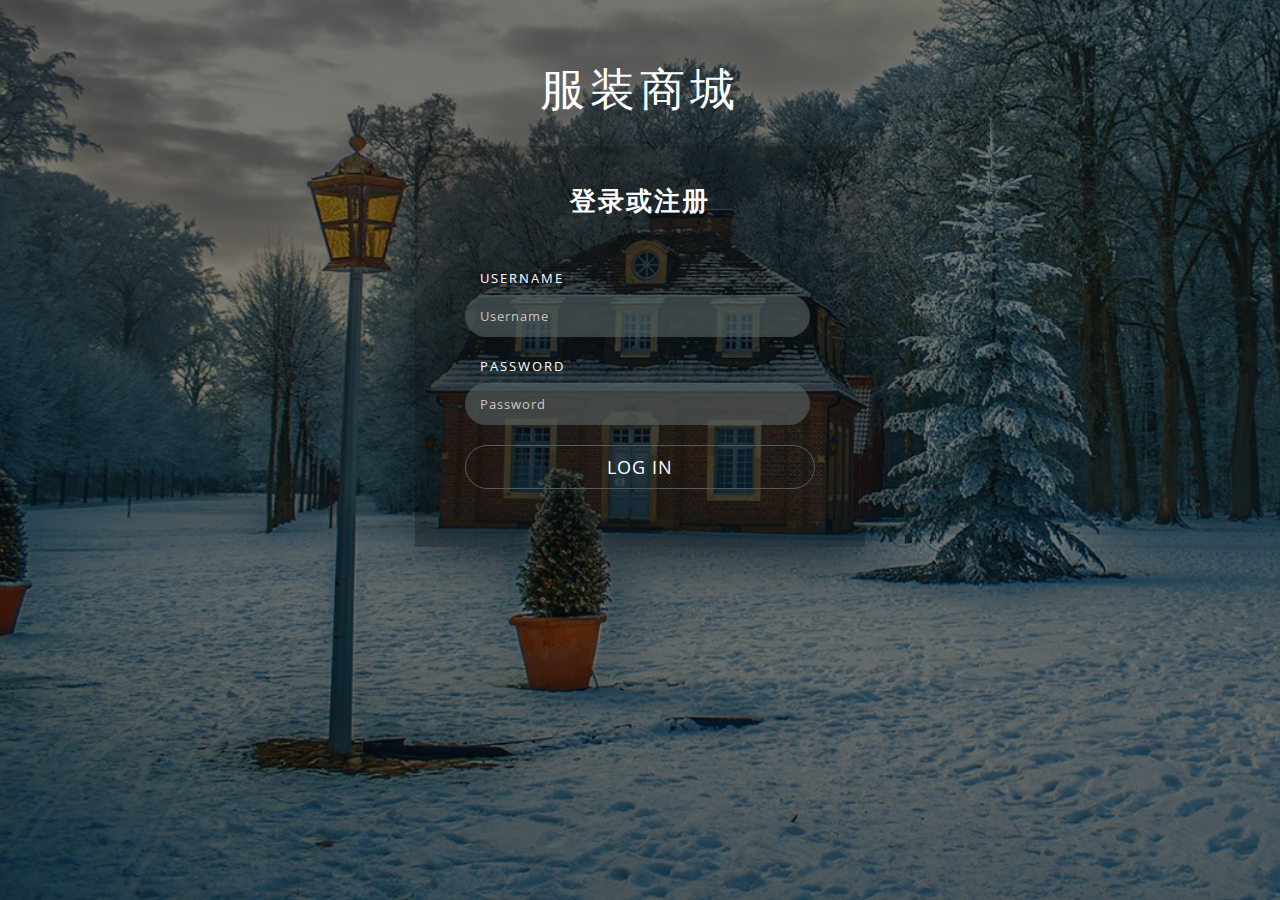
<file: src/main/resources/templates/index.html>
<!--
	Author: W3layouts
	Author URL: http://w3layouts.com
	License: Creative Commons Attribution 3.0 Unported
	License URL: http://creativecommons.org/licenses/by/3.0/
-->
<!DOCTYPE html>
<html lang="en">
<head>
	<!-- Meta tags -->
	<title>服装商城</title>
	<meta name="keywords" content="Winter Login Form Responsive widget, Flat Web Templates, Android Compatible web template, 
	Smartphone Compatible web template, free webdesigns for Nokia, Samsung, LG, SonyEricsson, Motorola web design" />
	<meta charset="utf-8">
	<meta http-equiv="X-UA-Compatible" content="IE=edge">
	<meta name="viewport" content="width=device-width, initial-scale=1">
	<!-- stylesheets -->
	<link rel="stylesheet" href="css/font-awesome.css">
	<link rel="stylesheet" href="css/style.css">
	<!-- google fonts  -->
	<link href="//fonts.googleapis.com/css?family=Open+Sans" rel="stylesheet">
	<link href="//fonts.googleapis.com/css?family=Raleway:400,500,600,700" rel="stylesheet">
	<script type="text/javascript" src="resources/scripts/jquery-1.3.2.min.js"></script>
	<script type="text/javascript" src="js/in.js"></script>
</head>
<body>
<div class="agile-login">
	<h1>服装商城</h1>
	<div class="wrapper">
		<h2>登录或注册</h2>
		<div class="w3ls-form">
			<form action="/login" method="post">
			
				<label>Username</label>
				<input type="text" name="Aid" placeholder="Username" required/>
			    
				<label>Password</label>
				<input type="password" name="Akey" placeholder="Password" required />
			    
				<input type="submit" value="Log In" />
			
			    <p th:text="*{error}"/>
			</form>
		</div>
	</div>
	<br>
</div>
</body>
</html>
</file>
<file: src/main/resources/templates/css/style.css>
/*--
	Author: W3Layouts
	Author URL: http://w3layouts.com
	License: Creative Commons Attribution 3.0 Unported
	License URL: http://creativecommons.org/licenses/by/3.0/
--*/
/*-- Reset-Code --*/

body {
	padding: 0;
	margin: 0;
	background: ;

}
body a {
	color:red;
	transition: 0.5s all;
	-webkit-transition: 0.5s all;
	-moz-transition: 0.5s all;
	-o-transition: 0.5s all;
	-ms-transition: 0.5s all;
	text-decoration: none;
}
body a:hover {
	text-decoration: none;
}
body a:focus, a:hover {
	text-decoration: none;
}
input[type="button"], input[type="submit"] {
	transition: 0.5s all;
	-webkit-transition: 0.5s all;
	-moz-transition: 0.5s all;
	-o-transition: 0.5s all;
	-ms-transition: 0.5s all;
}
h1, h2, h3, h4, h5, h6 {
	margin: 0;
	padding: 0;
	font-family: 'Raleway', sans-serif;
}
p {
	margin: 0;
	font-family: 'Open Sans', sans-serif;
	text-align:center;
	color:red;
}
ul {
	margin: 0;
	padding: 0;
}
li {
	list-style-type:none;
}
label {
	margin: 0;
}
a:focus, a:hover {
	text-decoration: none;
	outline: none;
}
/*-- //Reset-Code --*/
body{
	background: url('../images/5copy.jpg') no-repeat;
    background-size: cover;
	min-height: 100vh;
}
.agile-login {

		padding-top: 60px;
}
.wrapper {
    width: 450px;
    margin: auto;
   /* border-radius: 20px; */
    text-align: center;
    padding: 3% 0px;
    /*background-color: rgba(255, 255, 255, 0.31);*/
    background-color: rgba(6, 5, 5, 0.33);
	webkit-box-shadow: 10px 3px 66px -19px rgba(0,0,0,0.75);
    -moz-box-shadow: 10px 3px 66px -19px rgba(0,0,0,0.75);
    box-shadow: 10px 3px 66px -19px rgba(0,0,0,0.75);
}
.w3ls-form {
    display: inline-block;
    width: 350px;
    margin: auto;
    text-align: left;
}
label, input[type="text"],input[type="submit"],input[type="password"]{
    display: block;
	    font-family: 'Open Sans', sans-serif;
}
input[type="text"],input[type="password"] {
    outline: 0;
    padding: 12px 15px;
    border-radius: 25px;
    border: none;
    /* background-color: rgba(31, 248, 255, 0.59); */
    background-color: rgba(87, 102, 103, 0.59);
    color: white;
	width: 90%;
	letter-spacing: 1px;
}
.agile-login h1 {
    text-align: center;
    color: #fff;
    margin-bottom: 2%;
    font-size: 45px;
    font-weight: 300;
    letter-spacing: 5px;
    text-transform: uppercase;
}
.wrapper h2 {
	margin-bottom: 30px;
    text-transform: uppercase;
    font-size: 26px;
    color: white;
    font-weight: 600;
    letter-spacing: 2px;
}
a.pass {
    font-size: 15px;
	    color: #efbb42;
		font-family: 'Open Sans', sans-serif;
		    letter-spacing: 2px;
}
.w3ls-form a {
    display: block;
    text-align: right;
	    margin: 15px 0px;
}

 label {
    margin: 20px 0px 8px 15px;
    font-size: 13px;
     color: #fff;
    font-family: 'Open Sans', sans-serif;
     text-transform: uppercase;
	letter-spacing: 2px;
}
input[type="submit"] {
	margin: 20px auto;
    padding: 9px 60px;
    border-radius: 25px;
    font-size: 18px;
    border: none;
    background-color: transparent;
    color: #fff;
    text-transform: uppercase;
    outline: 0;
    border: 1px solid #4f5d61;
	cursor: pointer;
	    width: 100%;
	    letter-spacing: 1px;	
}
input[type="submit"]:hover {
    color: #fff;
    background-color:  rgba(0, 245, 255, 0.69);
}
::-webkit-input-placeholder { /* Chrome/Opera/Safari */
  color: #ccc6c6;
}
::-moz-placeholder { /* Firefox 19+ */
  color: #ccc6c6;
}
:-ms-input-placeholder { /* IE 10+ */
  color: #ccc6c6;
}
:-moz-placeholder { /* Firefox 18- */
  color: #ccc6c6;
}

.agile-icons {
    padding: 3% 0px;
}
span.fa.fa-twitter:hover {
    background-color: #00b6f1;
    color: white;
}
span.fa.fa-facebook:hover {
    background-color: #3b5998;
    color: white;
}
span.fa.fa-pinterest-p:hover {
    background-color: #cb2027;
    color: white;
}
.agile-icons span.fa {
	font-size: 12px;
    margin: auto 10px;
    color: #fff;
    width: 32px;
    height: 32px;
    line-height: 32px;
    border-radius: 50%;
    background-color: rgba(243, 249, 249, 0.22);
}
.copyright p {
    text-align: center;
        padding: 15px 0px;
    color: white;
    /* background-color: rgba(35, 30, 30, 0.43); */
    margin-top: 4%;
	    letter-spacing: 2px;
		font-size: 13px;
}
.copyright a {
    color: aqua;
}
.copyright a:hover {
    color: yellow;
}
/* responsive */
@media screen and (max-width: 1024px){
	
	.copyright p {
   margin-top: 0%;
}
}


@media screen and (max-width: 568px){
	.agile-login h1 {
		    font-size: 40px;
			
	}
}

@media screen and (max-width: 480px){
	body{
		background-position: center;
	}
	.agile-login {
    padding-top: 35px;
}
	.agile-login h1 {
    font-size: 35px;
    letter-spacing: 4px;
}
	.wrapper h2 {
    font-size: 26px;

}
.wrapper {
    width: 370px;
}
.copyright p {
	letter-spacing: 1px;
	
}
	
}
@media screen and (max-width: 414px){
	.agile-login h1 {
    font-size: 30px;
	letter-spacing: 3px;
	    margin-bottom: 6%;
}
.wrapper {
    width: 320px;
}
.w3ls-form {
	    width: 300px;
}
.wrapper h2 {
    font-size: 20px;
    margin-bottom: 15px;
}
.copyright p {
    padding: 10px 0px;
    font-size: 14px;
    margin-top: 6%;
}
	
}
@media screen and (max-width: 375px){
	.agile-login h1 {
    font-size: 29px;
}
	input[type="text"] {
		width: 90%;
	}
	label {
    margin: 20px 0px 5px 10px;
    font-size: 13px;
    color: #fff;
	}
	.copyright p {
    font-size: 13px;

}
}
@media screen and (max-width: 320px){
.w3ls-form {
    width: 270px;
}
.agile-login h1 {
    font-size: 23px;
}
.wrapper {
    width: 280px;
}
.wrapper h2 {
    font-size: 18px;
    margin-bottom: 10px;
}
input[type="submit"] {
    margin: 10px auto;
	    padding: 8px 60px;
}
.agile-login {
    padding-top: 30px;
}
label {
    margin: 15px 0px 5px 10px;
}
.copyright p {
   margin-top: 0%;
}
input[type="text"] {
    padding: 10px 15px;
}
}
#1{}
#2{}
#3{}
/* responsive */
</file>
